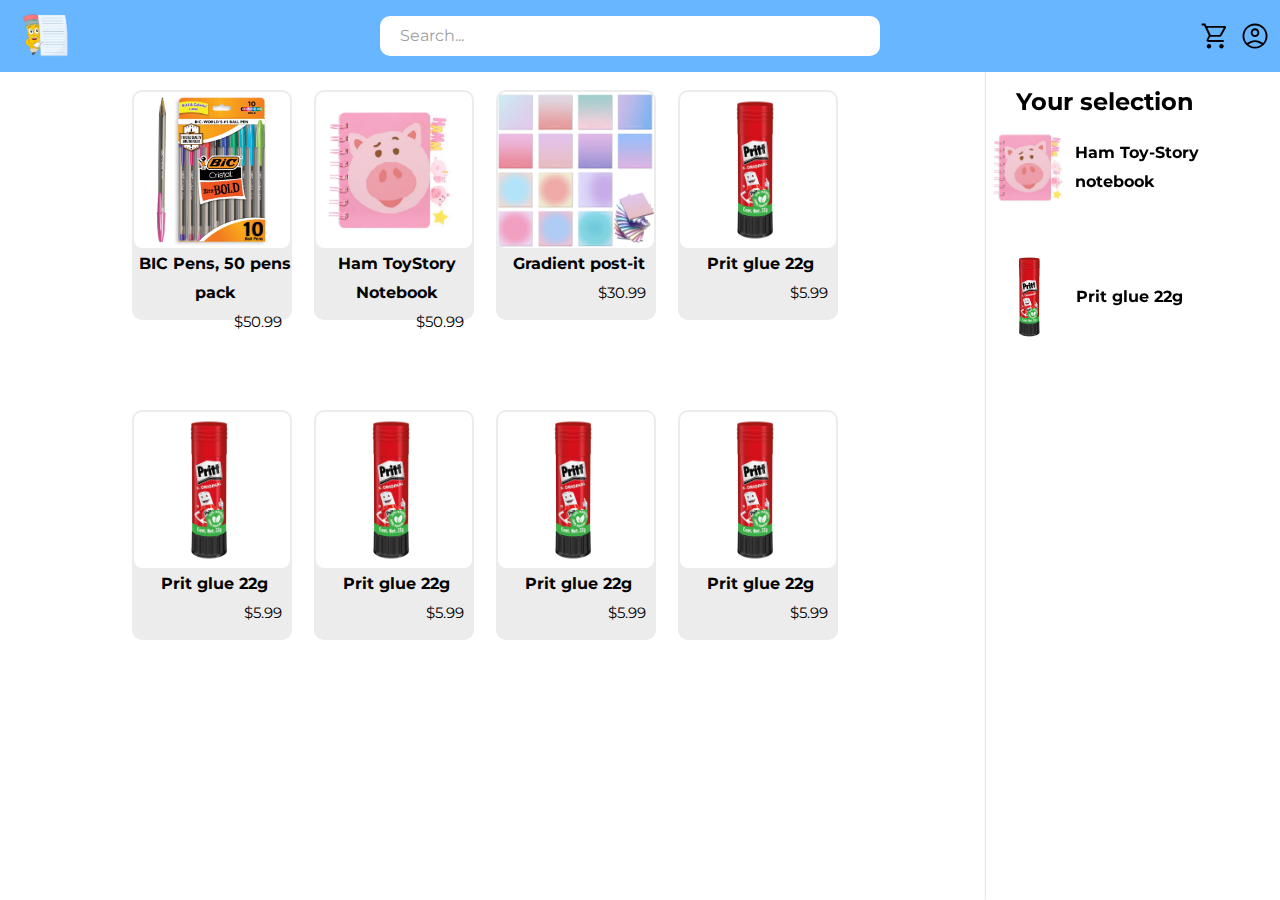
<file: Web-Page/Index.html>
<!DOCTYPE html>
<html lang="es">
<head>
    <meta charset="UTF-8">
    <meta name="viewport" content="width=device-width, initial-scale=1.0">
    <title>Home page</title>
    <link rel="stylesheet" href="Resources/Style.css">
    <link rel="stylesheet" href="Resources/normalize.css">
    <link rel="preconnect" href="https://fonts.googleapis.com">
    <link rel="preconnect" href="https://fonts.gstatic.com" crossorigin>
    <link href="https://fonts.googleapis.com/css2?family=Montserrat:wght@300&display=swap" rel="stylesheet">
</head>
<body>

    <header>
        <section class="nav-bar">
            <a href="/Index.html">
                <img src="Resources/Logo.png" alt="Logo" class="Logo">
            </a>
            <div class="nav-stuff">
                <div class="search-box">
                    <input type="text" placeholder="Search..." class="search-bar">
                </div>
            </div>
            <div class="nav-right">
                <a href="Shopping_cart.html"><img class="icon" src="Resources/shopping_cart.svg" alt="Cart icon"></a>
                <a href="#"><img class="icon" src="Resources/user.svg" alt="User icon"></a>
            </div>
        </section>
    </header>

    <div class="sidebar">
        <div class="sidebar-content">
            <h2 class="Title">Your selection</h2>
            <ul class="lists">
                <li class="list">
                    <a href="#">
                        <img src="Resources/ham_notebook.png" alt="" class="product-image">
                    </a>
                    <a href="#">Ham Toy-Story notebook</a>
                </li>
                <li class="list">
                    <a href="#">
                        <img src="Resources/Prit.png" alt="" class="product-image">
                    </a>
                    <a href="#">Prit glue 22g</a>
                </li>
            </ul>

        </div>
    </div>

    <div class="products">

        <div class="containers">
            <a href="">
            <img src="Resources/Pens_pack.png" alt="">
            <h3>BIC Pens, 50 pens pack</h3>   
            <p>$50.99</p>
            </a>
        </div>
        
        <div class="containers">
            <a href="">
            <img src="Resources/ham_notebook.png" alt="">
            <h3>Ham ToyStory Notebook</h3>   
            <p>$50.99</p>
            </a>
        </div>

        <div class="containers">
            <a href="#">
            <img src="Resources/G-PosIt.png" alt="">
            <h3>Gradient post-it</h3>   
            <p>$30.99</p>
            </a>
        </div>

        <div class="containers">
            <a href="">
            <img src="Resources/Prit.png" alt="">
            <h3>Prit glue 22g</h3>   
            <p>$5.99</p>
            </a>
        </div>
        <div class="containers">
            <a href="">
            <img src="Resources/Prit.png" alt="">
            <h3>Prit glue 22g</h3>   
            <p>$5.99</p>
            </a>
        </div>
        <div class="containers">
            <a href="">
            <img src="Resources/Prit.png" alt="">
            <h3>Prit glue 22g</h3>   
            <p>$5.99</p>
            </a>
        </div>
        <div class="containers">
            <a href="">
            <img src="Resources/Prit.png" alt="">
            <h3>Prit glue 22g</h3>   
            <p>$5.99</p>
            </a>
        </div>
        <div class="containers">
            <a href="">
            <img src="Resources/Prit.png" alt="">
            <h3>Prit glue 22g</h3>   
            <p>$5.99</p>
            </a>
        </div>
    </div>
    
</body>
</html>
</file>
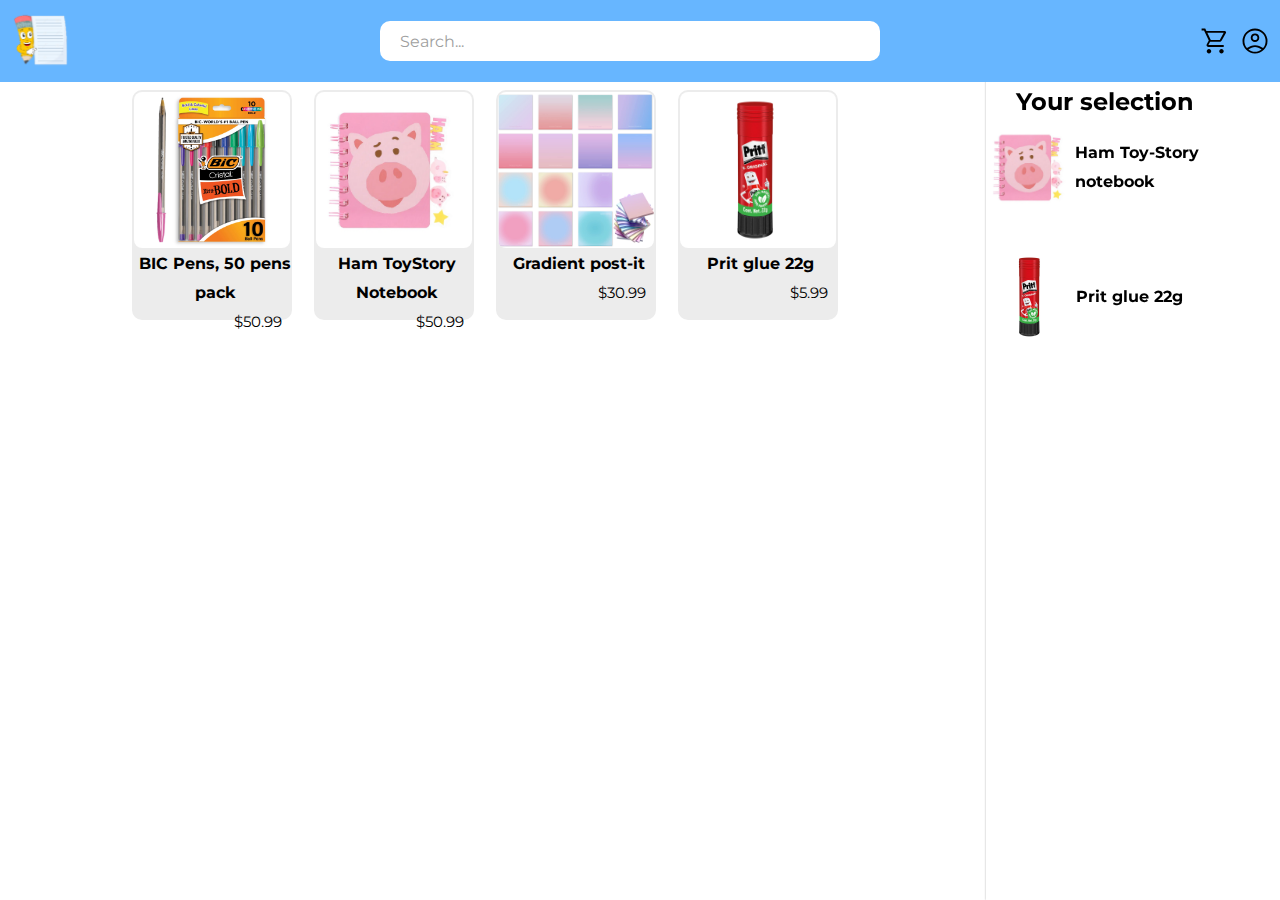
<file: Web-Page/Main/Index.html>
<!DOCTYPE html>
<html lang="es">
<head>
    <meta charset="UTF-8">
    <meta name="viewport" content="width=device-width, initial-scale=1.0">
    <title>Test Web-Page Papeleria perrona</title>
    <link rel="stylesheet" href="../Resources/Style.css">
    <link rel="stylesheet" href="../Resources/normalize.css">
    <link rel="preconnect" href="https://fonts.googleapis.com">
    <link rel="preconnect" href="https://fonts.gstatic.com" crossorigin>
    <link href="https://fonts.googleapis.com/css2?family=Montserrat:wght@300&display=swap" rel="stylesheet">
</head>
<body>

    <header>
        <section class="nav-bar">
            <img src="../Resources/Logo.png" alt="Logo" class="Logo">
            <div class="nav-stuff">
                <div class="search-box">
                    <input type="text" placeholder="Search..." class="search-bar">
                </div>
            </div>
            <div class="nav-right">
                <a href="#"><img class="icon" src="../Resources/shopping_cart.svg" alt="Cart icon"></a>
                <a href="#"><img class="icon" src="../Resources/user.svg" alt="User icon"></a>
            </div>
        </section>
    </header>

    <div class="sidebar">
        <div class="sidebar-content">
            <h2 class="Title">Your selection</h2>
            <ul class="lists">
                <li class="list">
                    <a href="#">
                        <img src="../Resources/ham_notebook.png" alt="" class="product-image">
                    </a>
                    <a href="#">Ham Toy-Story notebook</a>
                </li>
                <li class="list">
                    <a href="#">
                        <img src="../Resources/Prit.png" alt="" class="product-image">
                    </a>
                    <a href="#">Prit glue 22g</a>
                </li>
            </ul>

        </div>
    </div>

    <div class="products">

        <div class="containers">
            <a href="">
            <img src="../Resources/Pens_pack.png" alt="">
            <h3>BIC Pens, 50 pens pack</h3>   
            <p>$50.99</p>
            </a>
        </div>
        
        <div class="containers">
            <a href="">
            <img src="../Resources/ham_notebook.png" alt="">
            <h3>Ham ToyStory Notebook</h3>   
            <p>$50.99</p>
            </a>
        </div>

        <div class="containers">
            <a href="#">
            <img src="../Resources/G-PosIt.png" alt="">
            <h3>Gradient post-it</h3>   
            <p>$30.99</p>
            </a>
        </div>

        <div class="containers">
            <a href="">
            <img src="../Resources/Prit.png" alt="">
            <h3>Prit glue 22g</h3>   
            <p>$5.99</p>
            </a>
        </div>
    </div>
    
</body>
</html>
</file>
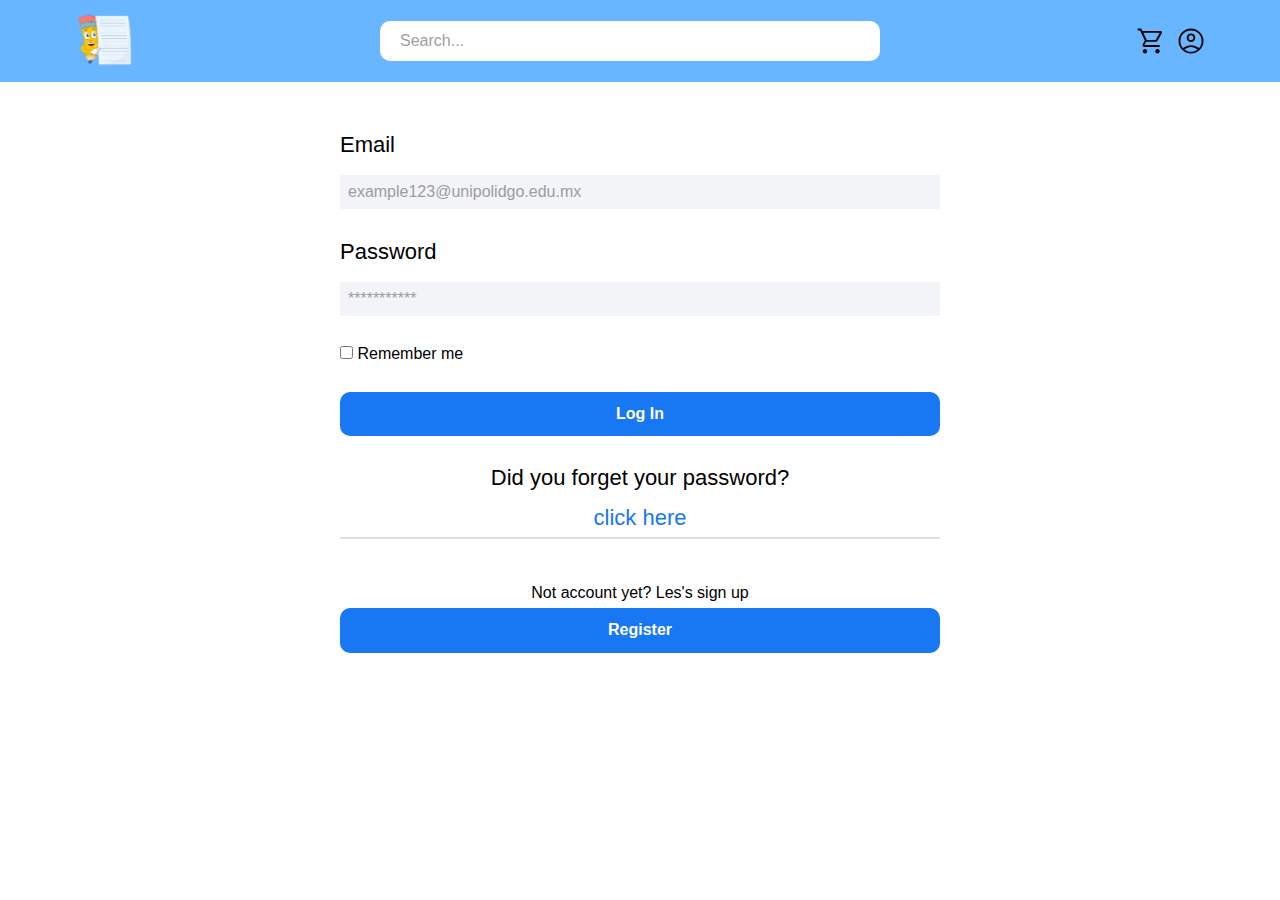
<file: Web-Page/log-in.html>
<!DOCTYPE html>
<html lang="en">
<head>
    <meta charset="UTF-8">
    <meta name="viewport" content="width=device-width, initial-scale=1.0">
    <title>Stationary</title>
    <link rel="stylesheet" href="/Web-Page/Resources/normalize.css">
    <link rel="stylesheet" href="/Web-Page/Resources/Style.css">

    <link rel="preconnect" href="https://fonts.googleapis.com">
    <link rel="preconnect" href="https://fonts.gstatic.com" crossorigin>
    <link href="https://fonts.googleapis.com/css2?family=Roboto:wght@300;400;700&display=swap" rel="stylesheet">

</head>

<body>
    <header>
        <section class="nav-bar contenedor">
            <img src="Resources/Logo.png" alt="Logo" class="Logo">
            <div class="nav-stuff">
                <div class="search-box">
                    <input type="text" placeholder="Search..." class="search-bar">
                </div>
            </div>
            <div class="nav-right">
                <a href="#"><img class="icon" src="Resources/shopping_cart.svg" alt="Cart icon"></a>
                <a href="#"><img class="icon" src="Resources/user.svg" alt="User icon"></a>
            </div>
        </section>
    </header>



    <main class="contenedor text-center">
        <h1 class="title">Welcome!</h1>
        <form action="" class="form ">
            <fieldset class="form__fieldset contenedor">
                
                <div class="form__item">
                    <label for="" class="form__label text-left">Email</label>
                    <input class="form__input" type="email" name="" id="" placeholder="example123@unipolidgo.edu.mx">
                </div>
                <div class="form__item">
                    <label for="" class="form__label text-left">Password</label>
                    <input class="form__input" type="password" name="" id="" placeholder="***********">
                </div>
                <div class="form__item checkbox">
                    <label for="" class="text-left">
                        <input type="checkbox" name="" id="" ">
                        Remember me
                    </label>
                </div>
                <div class="form__item">
                    <!-- <button class="main__button">Log In</button> -->
                    <a href="Index.html" class="main__button">Log In</a>

                </div>


            </fieldset>
        </form>
        <div class="forgot--password">
            <p>Did you forget your password?</p>
            <a  href="#">
                <p>click here</p>
            </a>
        </div>
        <div class="Account--register">
            <p>Not account yet? Les's sign up</p>
            <a href="register.html" class="main__button">Register</a>
        </div>

    </main>
</body>
</html>
</file>
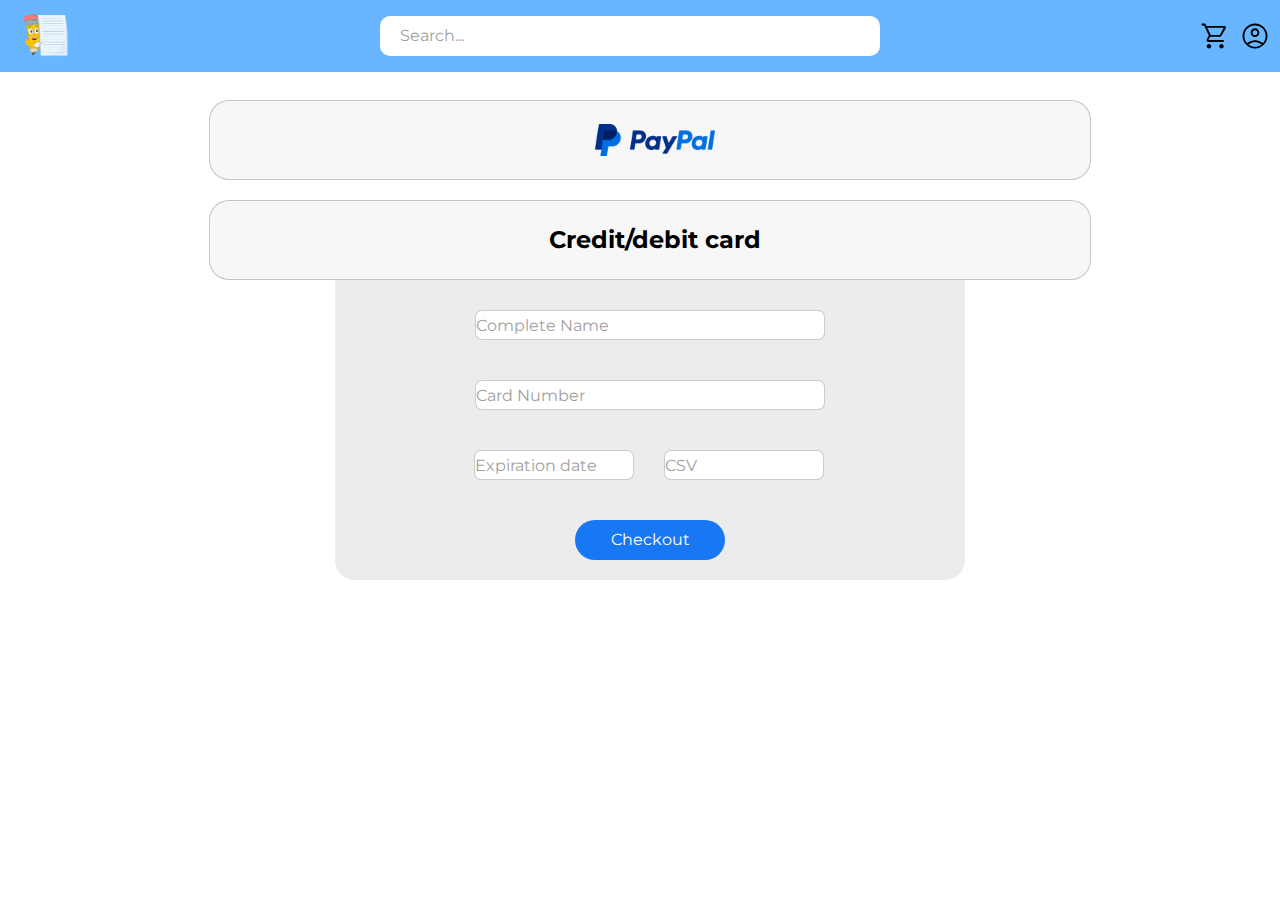
<file: Web-Page/payment_methods.html>
<!DOCTYPE html>
<html lang="en">
<head>
    <meta charset="UTF-8">
    <meta http-equiv="X-UA-Compatible" content="IE=edge">
    <meta name="viewport" content="width=device-width, initial-scale=1.0">
    <title>Select a Payment method</title>
    <link rel="stylesheet" href="Resources/Style.css">
    <link rel="stylesheet" href="Resources/normalize.css">
    <link rel="preconnect" href="https://fonts.googleapis.com">
    <link rel="preconnect" href="https://fonts.gstatic.com" crossorigin>
    <link href="https://fonts.googleapis.com/css2?family=Montserrat:wght@300&display=swap" rel="stylesheet">
</head>
<body>
    <header>
        <section class="nav-bar">
            <a href="/Index.html">
                <img src="Resources/Logo.png" alt="Logo" class="Logo">
            </a>
            <div class="nav-stuff">
                <div class="search-box">
                    <input type="text" placeholder="Search..." class="search-bar">
                </div>
            </div>
            <div class="nav-right">
                <a href="Shopping_cart.html"><img class="icon" src="Resources/shopping_cart.svg" alt="Cart icon"></a>
                <a href="#"><img class="icon" src="Resources/user.svg" alt="User icon"></a>
            </div>
        </section>
    </header>

    <section class="main-frame">
        <div class="containers">
            <a href="#">
                <img src="Resources/Paypal.png" alt="" class="paypalimg">
            </a>
        </div>
        <div class="containers">
            <h2>Credit/debit card</h2>
        </div>    

        <div class="large-container">
            <div class="inputs">
                <input type="text" placeholder="Complete Name">
            </div>
            <div class="inputs">
                <input type="text" placeholder="Card Number">
            </div>

            <div class="intern-container">
                
                <div class="inputs">
                    <input class="smaller-inputs" type="text" placeholder="Expiration date">
                </div>
                <div class="inputs">
                    <input class="smaller-inputs" type="text" placeholder="CSV">
                </div>
            </div>
            <div class="Button">
                <a href=""><button class="pay-button">Checkout</button></a>
            </div>
        </div>    
    </section>
    
</body>
</html>
</file>
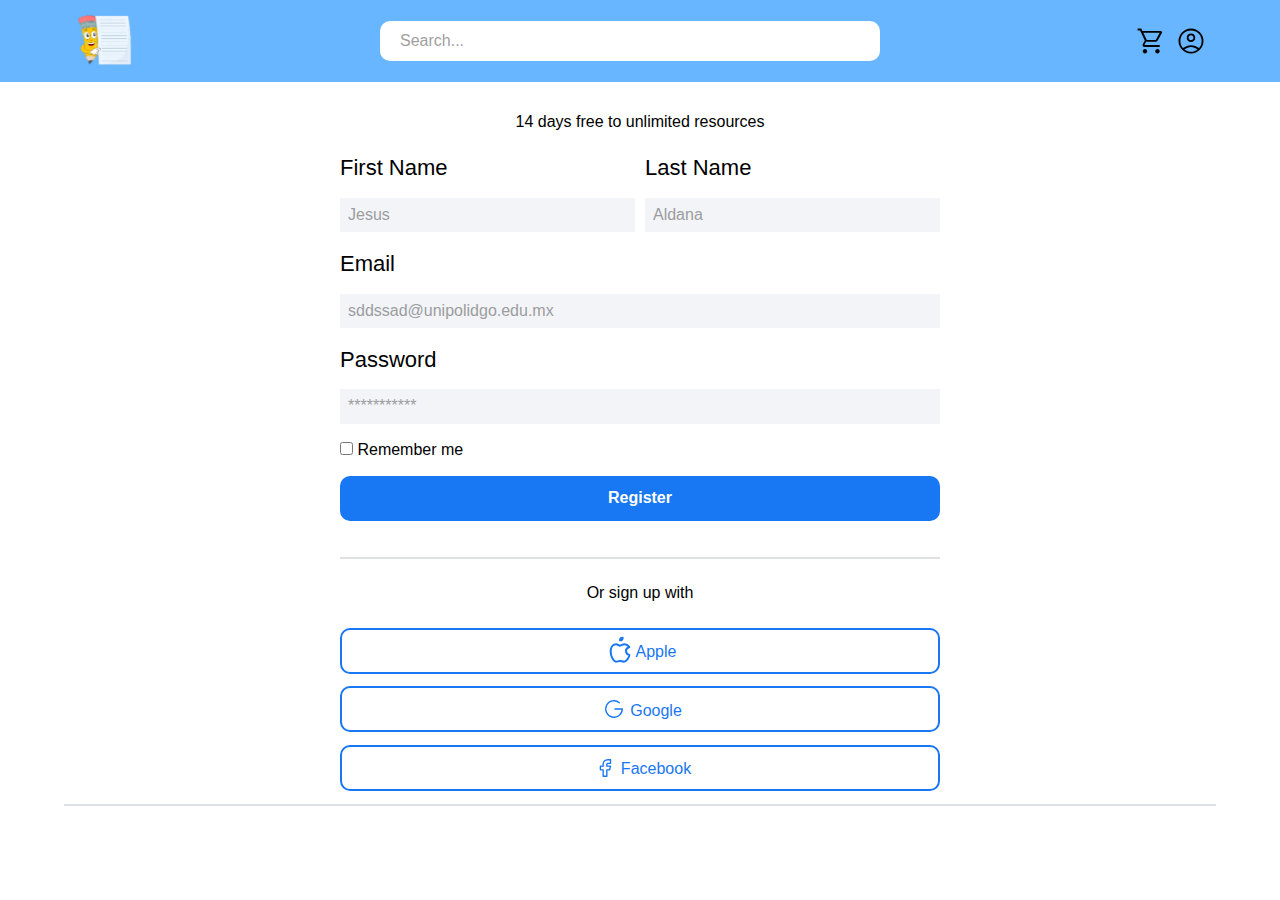
<file: Web-Page/register.html>
<!DOCTYPE html>
<html lang="en">
<head>
    <meta charset="UTF-8">
    <meta name="viewport" content="width=device-width, initial-scale=1.0">
    <title>Stationary</title>
    <link rel="stylesheet" href="/Web-Page//Resources/normalize.css">
    <link rel="stylesheet" href="/Web-Page/Resources/Style.css">

    <link rel="preconnect" href="https://fonts.googleapis.com">
    <link rel="preconnect" href="https://fonts.gstatic.com" crossorigin>
    <link href="https://fonts.googleapis.com/css2?family=Roboto:wght@300;400;700&display=swap" rel="stylesheet">

</head>

<body>
    <header>
        <section class="nav-bar contenedor">
            <img src="Resources/Logo.png" alt="Logo" class="Logo">
            <div class="nav-stuff">
                <div class="search-box">
                    <input type="text" placeholder="Search..." class="search-bar">
                </div>
            </div>
            <div class="nav-right">
                <a href="#"><img class="icon" src="Resources/shopping_cart.svg" alt="Cart icon"></a>
                <a href="#"><img class="icon" src="Resources/user.svg" alt="User icon"></a>
            </div>
        </section>
    </header>


    <main class="contenedor text-center">
        <h1 class="title">Create a new account!</h1>
        <p class="description">14 days free to unlimited resources</p>
        <form action="" class="form register">
            <fieldset class="form__fieldset contenedor">
                <div class="form__half">
                    <div class="form__item ">
                        <label for="" class="form__label text-left ">First Name</label>
                        <input class="form__input form__input--half" type="text" name="" id="" placeholder="Jesus">
                    </div>
                    <div class="form__item form__item--last">
                        <label for="" class="form__label  text-left ">Last Name</label>
                        <input class="form__input form__input--half" type="text" name="" id="" placeholder="Aldana">
                    </div>
                </div>
                <div class="form__item">
                    <label for="" class="form__label text-left">Email</label>
                    <input class="form__input" type="email" name="" id="" placeholder="sddssad@unipolidgo.edu.mx">
                </div>
                <div class="form__item">
                    <label for="" class="form__label text-left">Password</label>
                    <input class="form__input" type="password" name="" id="" placeholder="***********">
                </div>
                <div class="form__item checkbox">
                    <label for="" class="text-left">
                        <input type="checkbox" name="" id="" ">
                        Remember me
                    </label>
                </div>
                <div class="form__item">
                    <!-- <button class="main__button">Log In</button> -->
                    <a href="#" class="main__button">Register</a>
                </div>
            </fieldset>
        </form>
        <section class="signup">
            <p class="text-center">
                Or sign up with
            </p>
            <div class="signup__container">
                <ul class="signip__list">
                    <li class="list__item">
                        <a href="#" class="list__link secondary__button">
                            <span class="button__icon">

                                <svg class="" xmlns="http://www.w3.org/2000/svg" class="icon icon-tabler icon-tabler-brand-apple" width="32" height="32" viewBox="0 0 24 24" stroke-width="1.5" stroke="#1877F2" fill="none" stroke-linecap="round" stroke-linejoin="round">
                                <path stroke="none" d="M0 0h24v24H0z" fill="none"/>
                                <path d="M9 7c-3 0 -4 3 -4 5.5c0 3 2 7.5 4 7.5c1.088 -.046 1.679 -.5 3 -.5c1.312 0 1.5 .5 3 .5s4 -3 4 -5c-.028 -.01 -2.472 -.403 -2.5 -3c-.019 -2.17 2.416 -2.954 2.5 -3c-1.023 -1.492 -2.951 -1.963 -3.5 -2c-1.433 -.111 -2.83 1 -3.5 1c-.68 0 -1.9 -1 -3 -1z" />
                                <path d="M12 4a2 2 0 0 0 2 -2a2 2 0 0 0 -2 2" />
                                </svg>
                                Apple
                            </span></a>
                    </li>
                    <li class="list__item"><a href="#" class="list__link secondary__button">
                        <span class="button__icon">

                            
                            <svg class="button__icon" xmlns="http://www.w3.org/2000/svg" class="icon icon-tabler icon-tabler-brand-google" width="32" height="32" viewBox="0 0 24 24" stroke-width="1.5" stroke="#1877F2" fill="none" stroke-linecap="round" stroke-linejoin="round">
                                <path stroke="none" d="M0 0h24v24H0z" fill="none"/>
                                <path d="M17.788 5.108a9 9 0 1 0 3.212 6.892h-8" />
                            </svg>
                            Google
                        </span></a>
                    </li>
                    <li class="list__item"><a href="#" class="list__link secondary__button">
                        <span class="button__icon">
                            <svg class="button__icon" xmlns="http://www.w3.org/2000/svg" class="icon icon-tabler icon-tabler-brand-facebook" width="32" height="32" viewBox="0 0 24 24" stroke-width="1.5" stroke="#1877F2" fill="none" stroke-linecap="round" stroke-linejoin="round">
                                <path stroke="none" d="M0 0h24v24H0z" fill="none"/>
                                <path d="M7 10v4h3v7h4v-7h3l1 -4h-4v-2a1 1 0 0 1 1 -1h3v-4h-3a5 5 0 0 0 -5 5v2h-3" />
                            </svg>
                            Facebook
                        </span>


                    </a></li>

                </ul>
                
            </div>
        </section>

    </main>
</body>
</html>
</file>
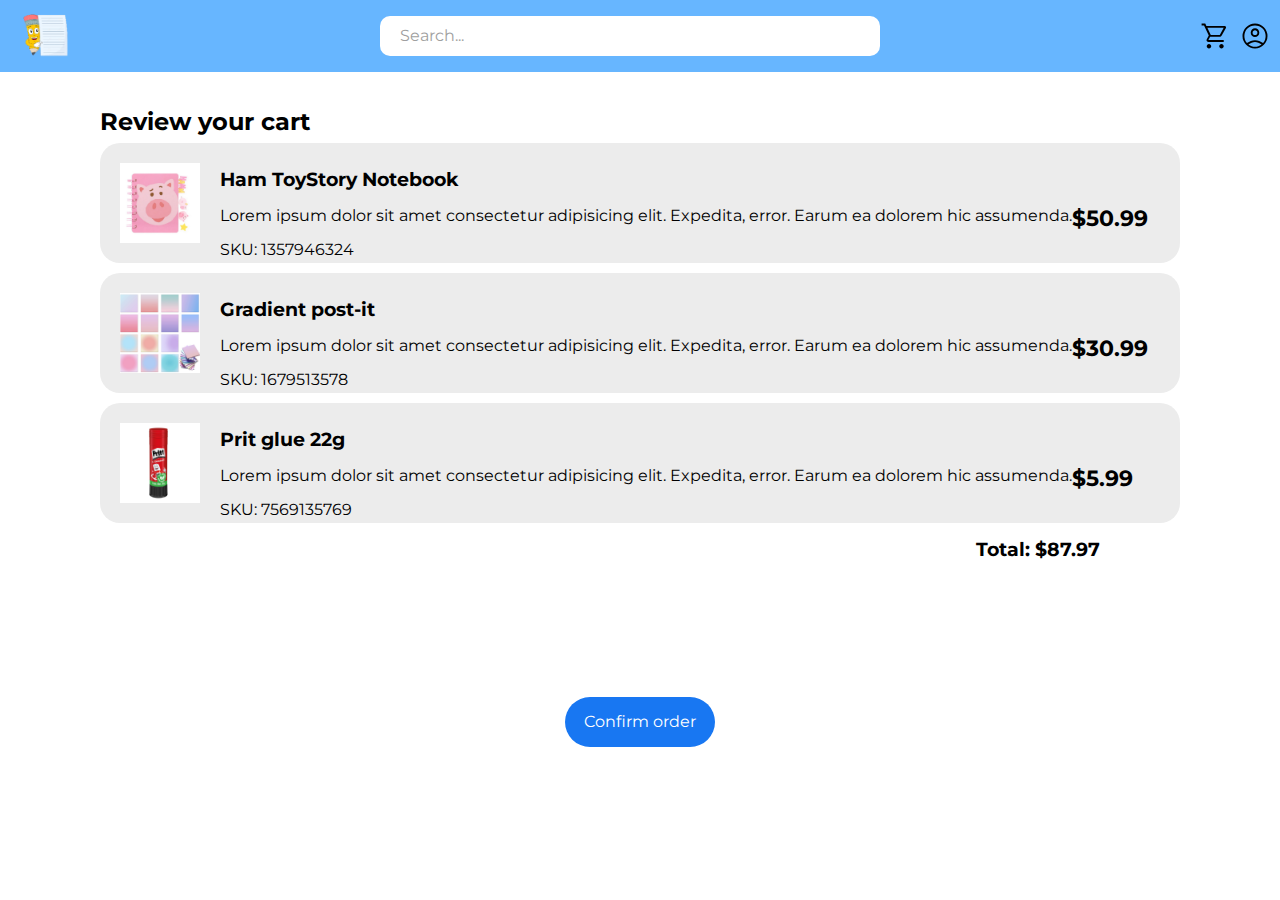
<file: Web-Page/Shopping_cart.html>
<!DOCTYPE html>
<html lang="en">
<head>
    <meta charset="UTF-8">
    <meta http-equiv="X-UA-Compatible" content="IE=edge">
    <meta name="viewport" content="width=device-width, initial-scale=1.0">
    <title>Shopping cart</title>
    <link rel="stylesheet" href="Resources/Style.css">
    <link rel="stylesheet" href="Resources/normalize.css">
    <link rel="preconnect" href="https://fonts.googleapis.com">
    <link rel="preconnect" href="https://fonts.gstatic.com" crossorigin>
    <link href="https://fonts.googleapis.com/css2?family=Montserrat:wght@300&display=swap" rel="stylesheet">
</head>
<body>
    <header>
        <section class="nav-bar">
            <a href="/Index.html">
                <img src="Resources/Logo.png" alt="Logo" class="Logo">
            </a>
            <div class="nav-stuff">
                <div class="search-box">
                    <input type="text" placeholder="Search..." class="search-bar">
                </div>
            </div>
            <div class="nav-right">
                <a href=""><img class="icon" src="Resources/shopping_cart.svg" alt="Cart icon"></a>
                <a href="#"><img class="icon" src="Resources/user.svg" alt="User icon"></a>
            </div>
        </section>
    </header>

    <section class="shoppingC_mainframe">
        <h2>Review your cart</h2>  
            <div class="containers_shoppingC">
            <img src="Resources/ham_notebook.png" alt="" class="article_img">
                <div>
                    <h3 class="texts">Ham ToyStory Notebook</h3>
                    <p class="texts">Lorem ipsum dolor sit amet consectetur adipisicing elit. Expedita, error. Earum ea dolorem hic assumenda.</p>
                    <p class="texts">SKU: 1357946324</p>
                </div>
                <p class="texts price">$50.99</p>
            </div>
            <div class="containers_shoppingC">
                <img src="Resources/G-PosIt.png" alt="" class="article_img">
                    <div>
                        <h3 class="texts">Gradient post-it</h3>
                        <p class="texts">Lorem ipsum dolor sit amet consectetur adipisicing elit. Expedita, error. Earum ea dolorem hic assumenda.</p>
                        <p class="texts">SKU: 1679513578</p>
                    </div>
                    <p class="texts price">$30.99</p>
            </div>
            <div class="containers_shoppingC">
                <img src="Resources/Prit.png" alt="" class="article_img">
                    <div>
                        <h3 class="texts">Prit glue 22g</h3>
                        <p class="texts">Lorem ipsum dolor sit amet consectetur adipisicing elit. Expedita, error. Earum ea dolorem hic assumenda.</p>
                        <p class="texts">SKU: 7569135769</p>
                    </div>
                    <p class="texts price">$5.99</p>
            </div>
            <h3 class="total">Total: $87.97</h3>             
    </section>

    <div class="end-button">
        <a href="payment_methods.html">
            <button>Confirm order</button>
        </a>
    </div>
</body>
</html>
</file>
<file: Web-Page/Resources/Style.css>
html{
    font-family: 'Montserrat', sans-serif;

}

body{
    margin: 0px;
    padding: 0px;
    
}

button{
    cursor: pointer;
}

/*nav-bar*/

header{
    position: fixed;
    width: 100%;
    background-color: #67B6FF;
    z-index: 5;

}

.nav-bar{
    display: flex;
    padding: 5px;
    align-items: center;
    justify-content: space-between;

}

.nav-stuff{
    display: flex;
    align-items: center;
    justify-content: space-between;
}
.nav-right{
    display: flex;
}

.nav-bar .Logo{
    width: 60px;
}

.nav.search-box{
    display: flex;
    justify-content: center;
}
.search-bar{
    padding-left: 20px;
    display: flex;
    width: 500px;
    height: 40px;
    border-radius: 10px;
    outline: none;
    border: 0 solid black;
}

::placeholder{
    color: gray;
    opacity: 75%;

}


.nav-bar a img{
    padding-left: 10px;
    width: 40px;
}


/*Containers*/

.products{
    display: flex;
    margin-right: 320px;
    margin-left: 10px;
    justify-content: space-evenly;
    flex-wrap: wrap;
    padding-left: 100px;
    padding-right: 100px;
}  

.products .containers{
    margin-top: 90px;
    width: 160px;
    height: 230px;
    background-color: #ececec;
    border-radius: 10px;
    z-index: 4;
    flex-wrap: wrap;
}

.products .containers img{
    padding: 2px;
    width: 160PX;
    height: 160px;
    overflow: hidden;
    border-radius: 10px;
    transition: 0.1s ease-in-out
}

.products .containers img:hover{
    box-shadow: 0 0px 8px 2px rgba(0, 0, 0, .15);
    transition: 0.1s ease-in-out
}

.products .containers h3{
    font-size: 16px;
    padding-left: 5px;
    text-align: center;
    color: #000;
}

.products .containers p{
    font-size: 15px;
    display: flex;
    color: #000;
    justify-content: end;
    padding-right: 10px;
}

.products .containers a{
    text-decoration: none;
}


/*Sidebar*/
.sidebar{
    position: fixed;
    top: 100px auto;
    right: 0; 
    height: 100%;
    width: 23vw;
    background-color: #fff;
    box-shadow: 0 0 2px rgba(0 , 0, 0, 0.3);
    z-index: 4;
}

.sidebar-content{
    padding-top: 80px;
}
.sidebar h2{
    text-align: left;
    padding-left: 30px;
}

.list{
    padding-bottom: 40px;
    display: flex;
    align-items: center;
    justify-content: left;
}

.sidebar-content img{
    width: 90px;
}

.sidebar-content a{
    text-decoration: none;
    color: #000 ;
    font-weight: bold;
}



/*Payment methods page*/

.main-frame{
    display: flex;
    padding-left: 20px;
    padding-top: 80px;
    align-items: center;
    flex-direction: column;
}

.main-frame .containers{
    font-size: 16px;
    padding-right: 10px;
    padding-left: 20px;
    margin-top: 20px;
    display: flex;
    align-items: center;
    justify-content: center;
    height: 80px;
    width: 70%;
    background-color: #f7f7f7;
    border-radius: 20px;
    border: 1px solid rgba(0, 0, 0, 0.2);
}

.main-frame .containers .paypalimg{
    width: 120px;
}

.main-frame .large-container{
    display: flex;
    flex-direction: column;
    width: 50%;
    height: 300px;
    padding: 30px;
    border-end-start-radius: 20px;
    border-end-end-radius:20px ;
    background-color: #ececec;
}

.main-frame .large-container .inputs{
    display: flex;
    padding-bottom: 40px;
    justify-content: center;
}

.main-frame .large-container input{
    height: 30px;
    width: 350px;
    outline: none;
    border: 1px solid rgba(0, 0, 0, 0.2);
    border-radius: 7px;
}

.main-frame .large-container .intern-container{
    display: flex;
    justify-content: center;
    padding-left: 5%;
}

.main-frame .large-container .smaller-inputs{
    height: 30px;
    width: 160px;
    margin-right: 30px;
    outline: none;
    border: 1px solid rgba(0, 0, 0, 0.2);
    border-radius: 7px;
}

.main-frame .Button{
    display: flex;
    justify-content: center;
}

.pay-button{
    display: flex;
    align-items: center;
    justify-content: center;
    width: 150px;
    height: 40px;
    color: white;
    border-radius: 25px;
    border: 1px;
    background-color: #1877F2;
    text-decoration: none;

}
.Button a{
    border-radius: 25px;
    text-decoration: none;
}



/*Shopping cart Page*/

.shoppingC_mainframe{
    padding: 100px;

}

.shoppingC_mainframe .containers_shoppingC{
    width: 100%;
    height: 120px;
    background-color: #ececec;
    border-radius: 20px;
    padding: 20px;
    margin-bottom: 10px;
    display: flex;

}

.shoppingC_mainframe .texts{
    margin-bottom: 5px;
}

.shoppingC_mainframe .price{
    display: flex;
    justify-content: end;
    align-items: end;
    text-justify: end;
    font-size: 22px;
    font-weight: bold;
}

.shoppingC_mainframe .article_img{
    width: 80px;
    margin-right: 20px;
}

.end-button{
    position: sticky;
    margin: 30px;
    display: flex;
    flex-direction: column;
    align-items: center;
    justify-content: end;

}
.shoppingC_mainframe .total{
    text-align: end;
    padding-right: 80px;
}

.end-button a{
    text-decoration: none;
    border-radius: 30px;
    }

.end-button button{
    width: 150px;
    height: 50px;
    outline: none;
    border: none;
    border-radius: 30px;
    background-color: #1877F2;
    color: white;
}   



:root{
    --softBlue: #67B6FF;
    --darkBlue: #1877F2;
    --softGray: #F2F4F8;
    --white: #ffffff;
    --black: #0000000;
    --linesColor : #DDE1E6;
    --fuentePrincipal: 'Roboto', sans-serif;
}

* {
    padding: 0;
}
/* Globals */
html{
    font-size: 62.5%;
    box-sizing: border-box;
}
*,*:before,*:after{
    box-sizing: inherit;
}
body{
    /* font-family: var(--fuentePrincipal); */
    font-size: 1.6rem;
    line-height: 1.8;
}
/* Utilities */
.text-center{text-align: center;}
.text-left{text-align: left;}

/* end utilities */
h1{
    font-size: 6rem;
    /* font-family: var(--fuentePrincipal); */
    font-size: 700;
}
a{
    text-decoration: none;
    color: var(--black);
}
img{
    max-width: 100%;
    display: block;
}
.contenedor{
    max-width: 120rem;
    margin: 0 auto;
    width: 90%;
}

header{
    width: 100%;
    background-color: #67B6FF;
}

.nav-bar{
    display: flex;
    padding: 1rem;
    align-items: center;
    justify-content: space-between;

}

.nav-stuff{
    display: flex;
    align-items: center;
    justify-content: space-between;
}
.nav-right{
    display: flex;
}

header img{
    width: 60px;
}

.nav.search-box{
    display: flex;
    justify-content: center;
}
.search-bar{
    padding-left: 20px;
    display: flex;
    width: 500px;
    height: 40px;
    border-radius: 10px;
    outline: none;
    border: 0 solid black;
}

::placeholder{
    color: gray;
    opacity: 75%;

}


.nav-bar a img{
    padding-left: 10px;
    width: 40px;
}





/* .header{
    background-color: var(--softBlue);
    height: 6rem;
    display: flex;
    justify-content: space-evenly;
    align-items: center;
}
.search-bar{
    width: 60rem;
}
.search-bar input{
    width: 100%;
    height: 5rem;
    position: relative;
    border-radius: 1rem;
    border: solid  var(--softBlue) .2rem;
}
.header__right{
    display: flex;
}
.header__right a{
    margin: 0 2rem;
} .header__right a .svg-icon{
    fill: #fff;
}

.icon{
    display: block;
    fill: #fff;
    width: 5rem;
    height: 5rem;
}
.icon-search{
    position: absolute;
    top: .7rem;
    margin-left: 2rem;
    background: url(/img/search_FILL0_wght400_GRAD0_opsz48.svg) ;
}
.svg-icon{
    fill: #fff;
}
.icon-cart{
    background: url(/img/shopping_cart_FILL0_wght400_GRAD0_opsz48.svg);
}
.icon-profile{
    background: url(/img/account_circle_FILL0_wght400_GRAD0_opsz48.svg);
} */

.form{
    height: 35rem;    
}
.register{
    height: 40rem;
}
.form__fieldset{
    border: none;
    height: 100%;
    display:flex;
    flex-direction: column;
    justify-content:space-around;
    align-items: center;
}
.form__item{
    display: flex;
    flex-direction: column;
    align-items:flex-start;
}
.form__label{
    font-size: 2.2rem;
    margin-bottom: 1rem;
}
.form__input{
    width: 60rem;
    padding: .8rem;
    background-color: var(--softGray);
    border: none;
}
.form__half{
    width: 60rem;
    display: flex;
    justify-content: space-between;
}
.form__half .form__item{
    width: 30rem;

}
form__half .form__label{
    width: 29.5rem;
}
.form__half .form__input--half{
    width: 29.5rem;

}
.form__item--last{
    margin-left: 1rem;
}
.checkbox{
    align-self: center;
    width: 60rem;
}

.main__button{
    display: inline-block;
    width: 60rem;
    background-color: var(--darkBlue);
    color: var(--white);
    border: none;
    border-radius: 1rem;
    padding: .8rem;
    font-weight: bold;
}
.forgot--password{
    width: 60rem;
    margin: 0 auto;
    border-bottom: solid .2rem var(--linesColor);
}
.forgot--password p{
    font-size: 2.2rem;
}
.forgot--password  a {
    color: var(--darkBlue);
}
.Account--register{
    margin-top: 4rem;
}
.form .register{
    background-color: var(--softBlue);
}

.signup p{
    width: 60rem;
    margin: 2rem auto;
    padding-top: 2rem;
    border-top: solid .2rem var(--linesColor);
}

.signup__container{
    display: flex;
    flex-direction: column;
        border-bottom: solid .2rem var(--linesColor);

}
.signup ul li{
    list-style: none;
}
.list__item{
    /* padding: 1rem; */
    margin-bottom: 1rem;

}
.secondary__button{
    width: 60rem;
    display: inline-block;
    border: solid .2rem var(--darkBlue);
    border-radius: 1rem;
    color: var(--darkBlue);
    font-size: 1.6rem;
}
.link__list{
    height: auto;
    text-align: center;
}
.button__icon{
    display: flex;
    justify-content: center;
    align-items: self-end;
    padding: .5rem;
}
</file>
